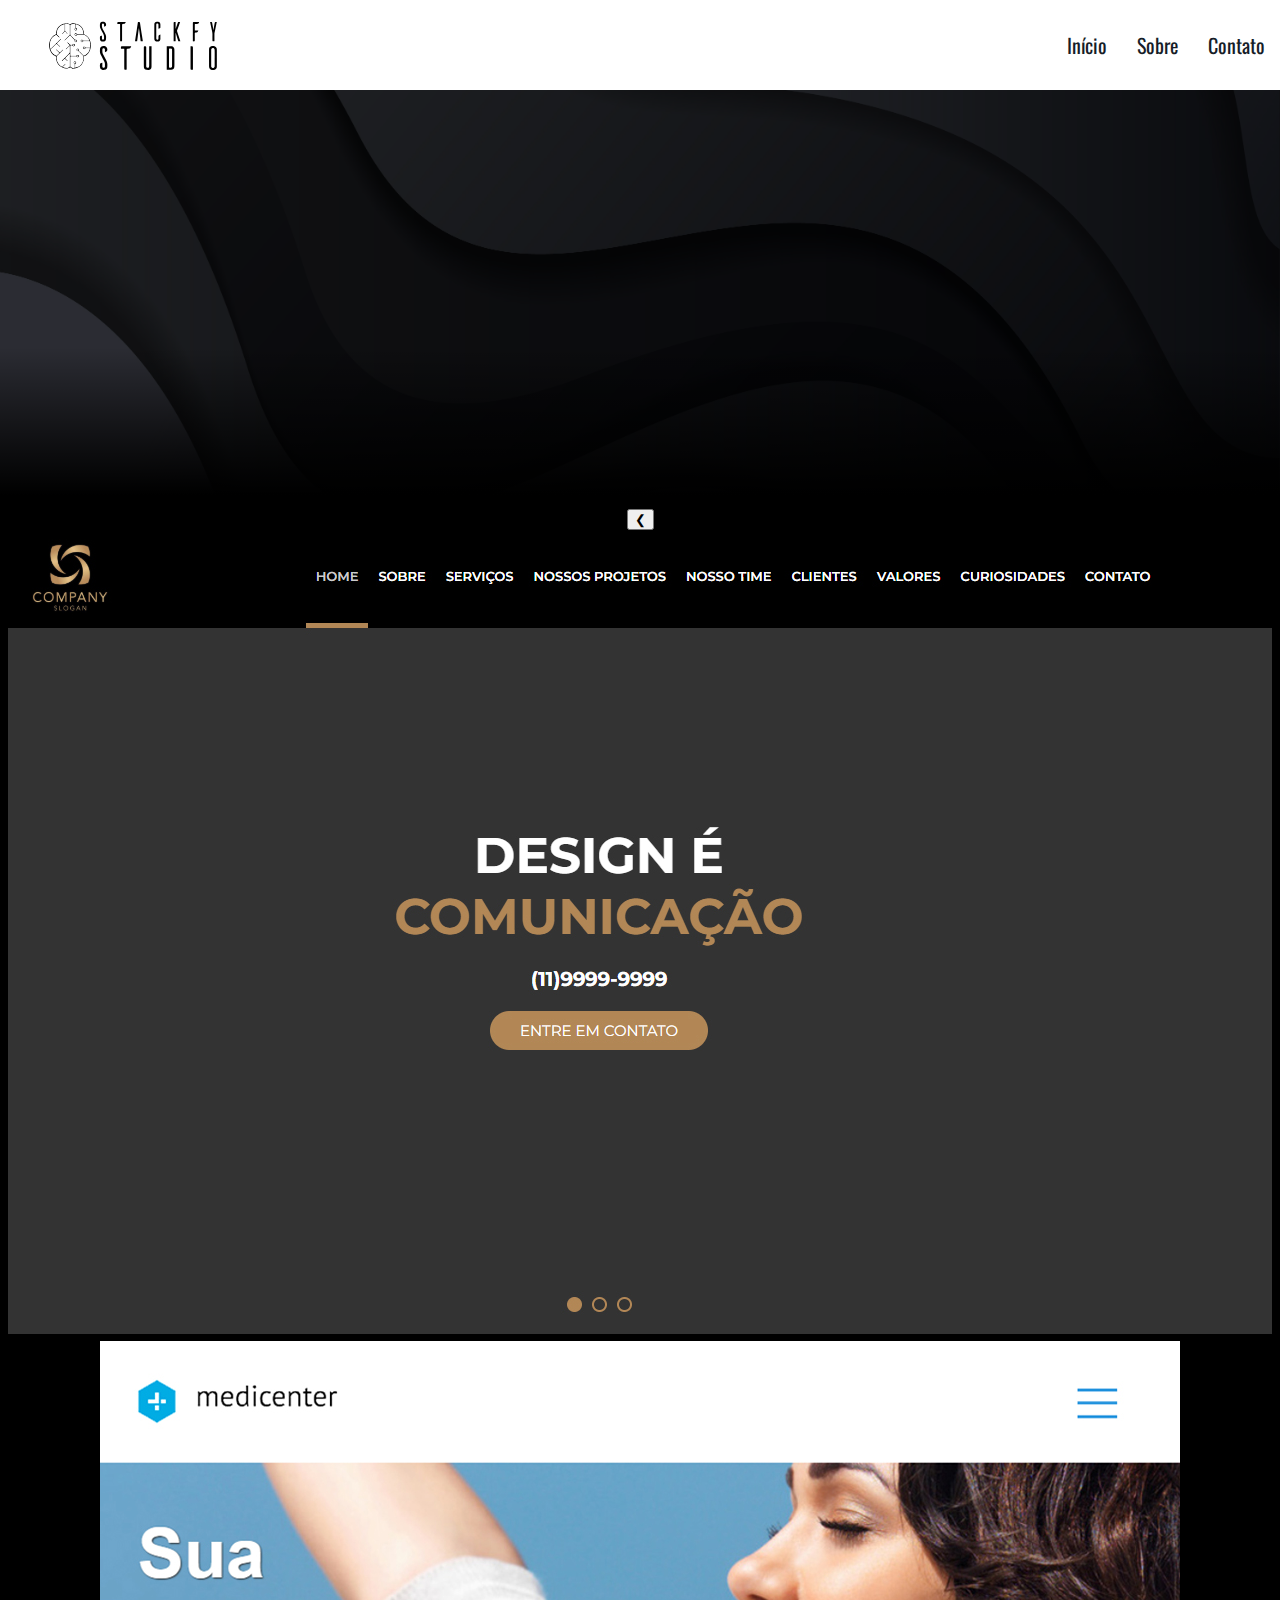
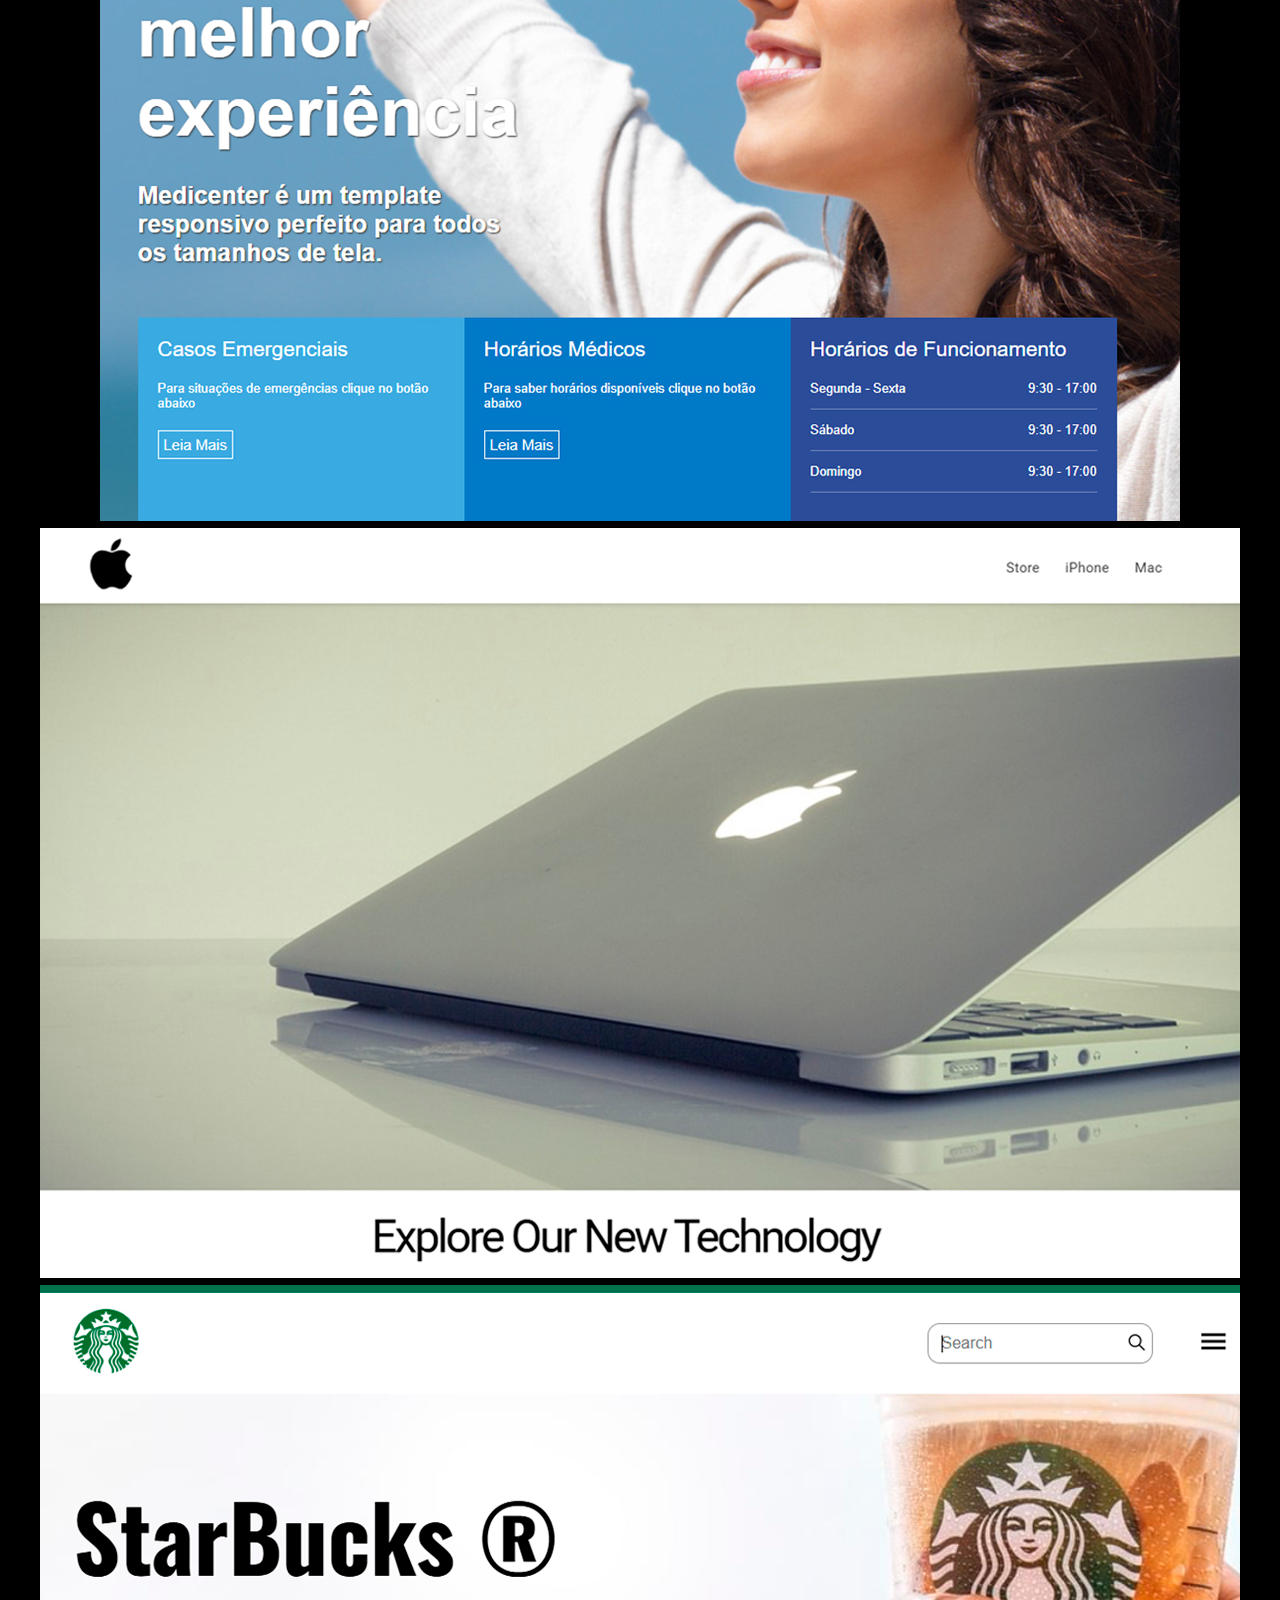
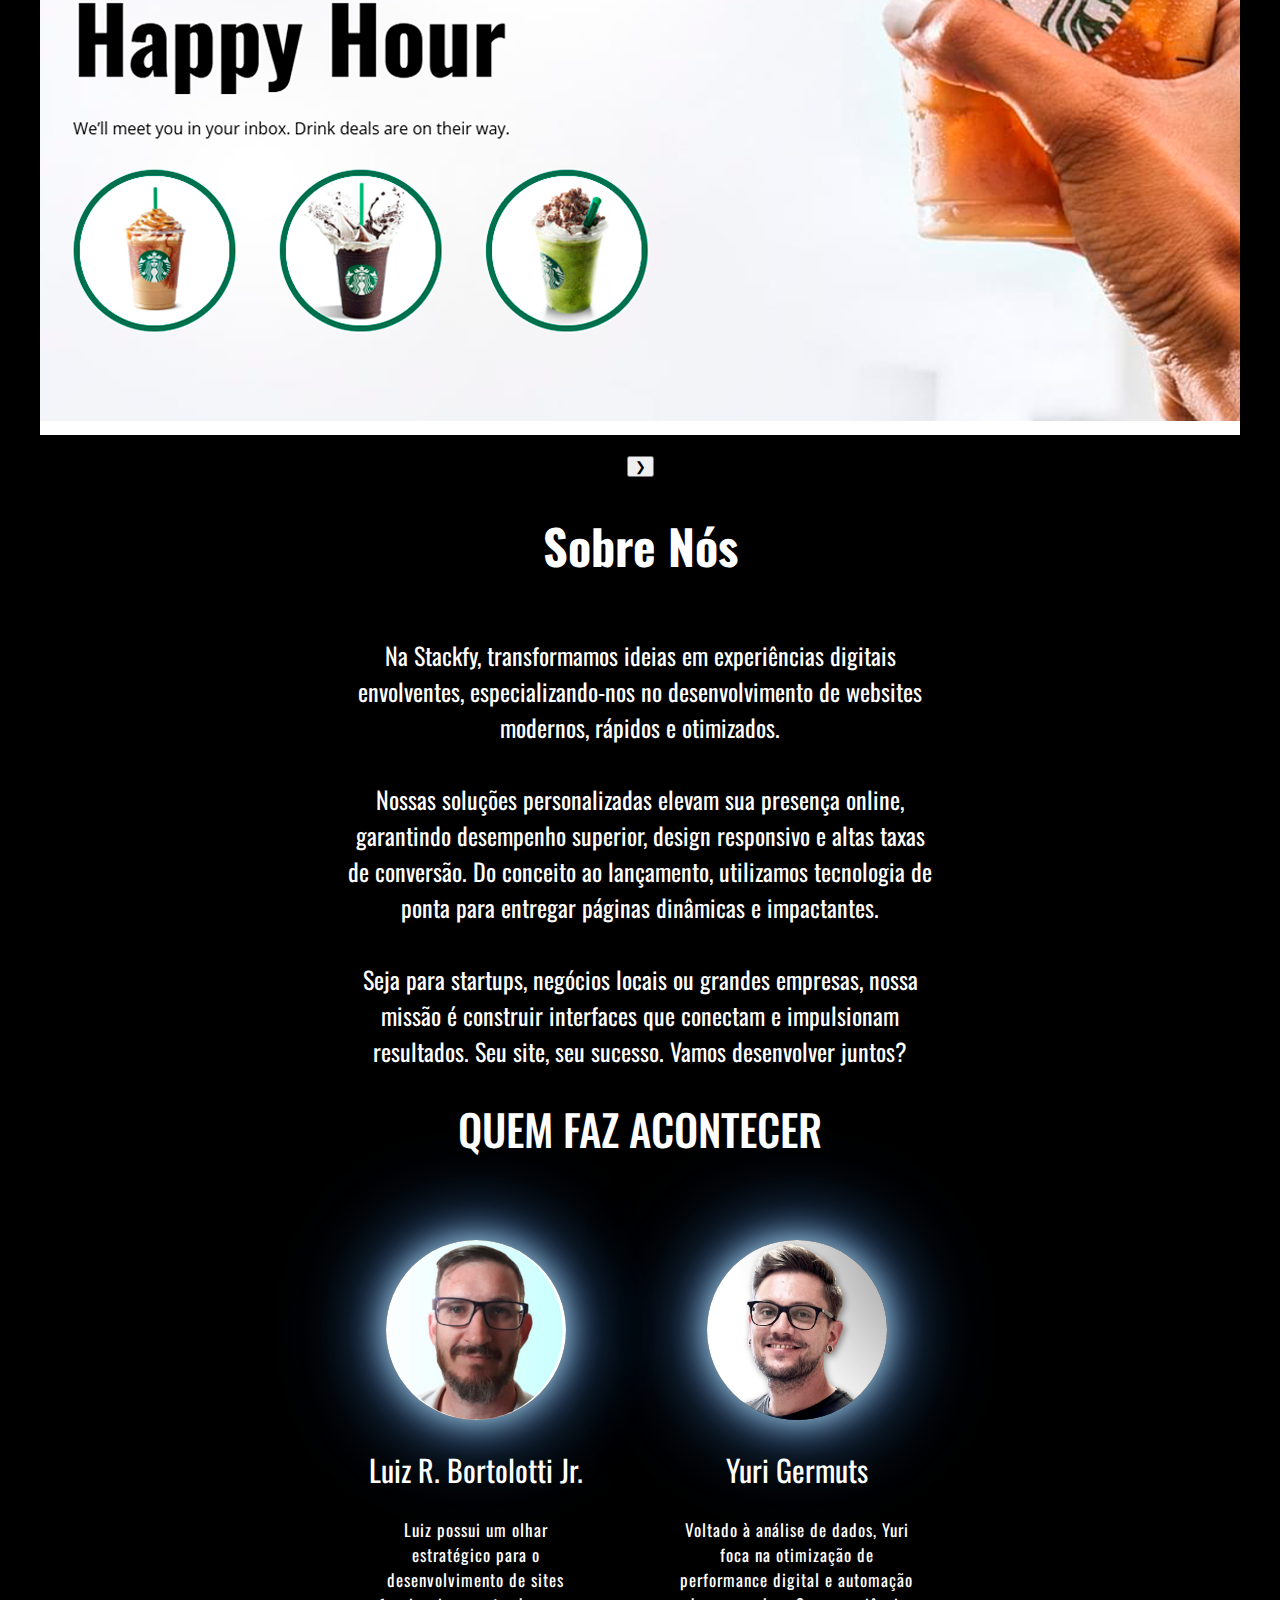
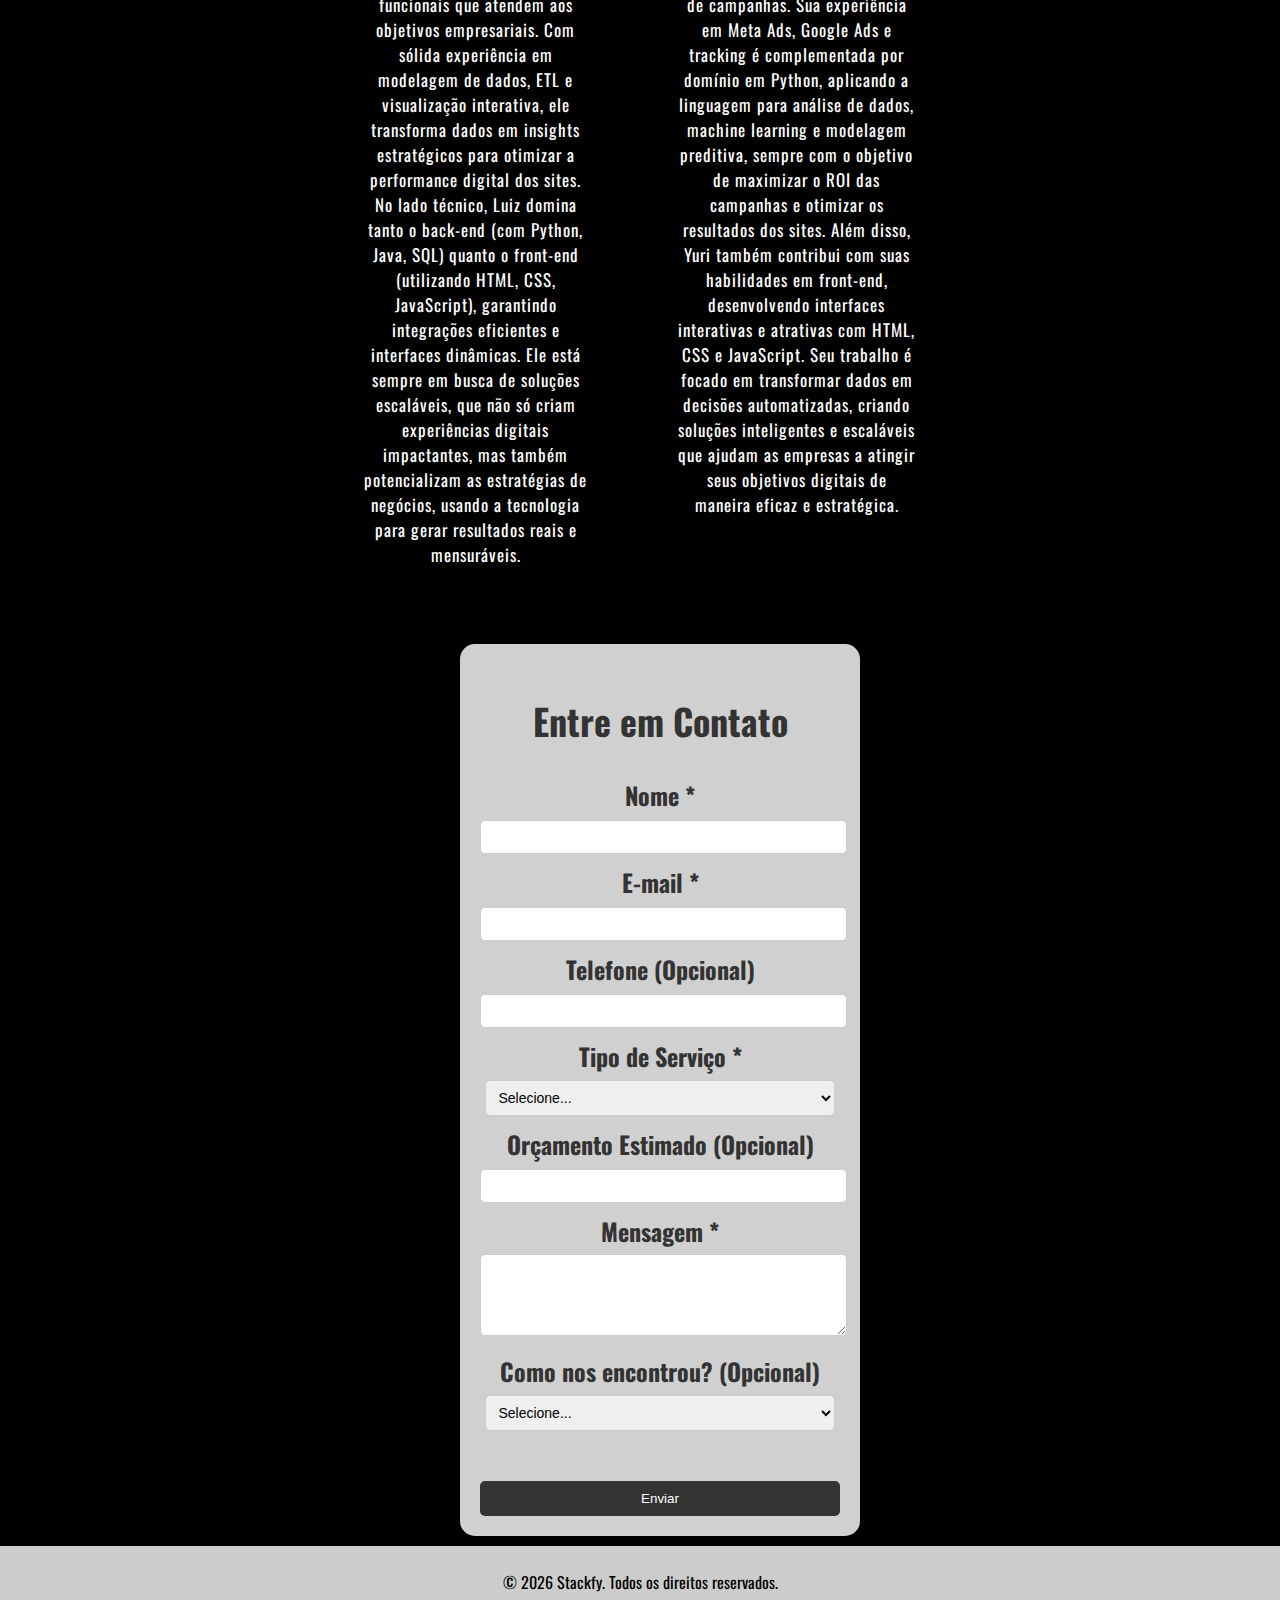
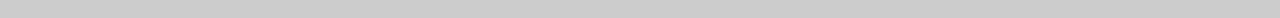
<file: index.html>
<!DOCTYPE html>
<html lang="pt-br">
<head>
    <meta charset="UTF-8">
    <meta name="viewport" content="width=device-width, initial-scale=1.0">
    <title>Stackfy Studio Page</title>
    <link rel="preconnect" href="https://fonts.googleapis.com">
    <link rel="preconnect" href="https://fonts.gstatic.com" crossorigin>
    <link href="https://fonts.googleapis.com/css2?family=Cabin+Sketch:wght@400;700&family=Open+Sans:ital,wght@0,300..800;1,300..800&family=Oswald:wght@200&display=swap" rel="stylesheet">
    <link rel="stylesheet" href="styles/style.css">
    <link rel="stylesheet" href="https://cdn.jsdelivr.net/npm/swiper@11/swiper-bundle.min.css" />       
</head>
<body>

    <header>
        <a href="index.html"><img src="assets/Stackfy_LogoWhite2.svg" alt="Logo Stackify"></a>  
        <nav>
            <ul>
                <li><a href="#hero" data-section="home.html">Início</a></li>
                <li><a href="#about" data-section="about.html">Sobre</a></li>
                <li><a href="#contact" data-section="contact.html">Contato</a></li>
            </ul>
        </nav>
    </header>
    

    <main>
        <section id="hero" class="section" data-section="hero.html"></section>
        <section id="carousel" class="section" data-section="carousel.html"></section>
        <section id="about" class="section" data-section="about.html"></section>
        <section id="contact" class="section" data-section="contact.html"></section>
    </main>

    <footer>
        <p>&copy; <span class="ano"></span> Stackfy. Todos os direitos reservados.</p>
    </footer>

    <script src="src/app.js" defer></script>
    <script src="src/footerData.js"></script>
    <script src="https://cdn.jsdelivr.net/npm/swiper@11/swiper-bundle.min.js"></script>
</body>
</html>
</file>
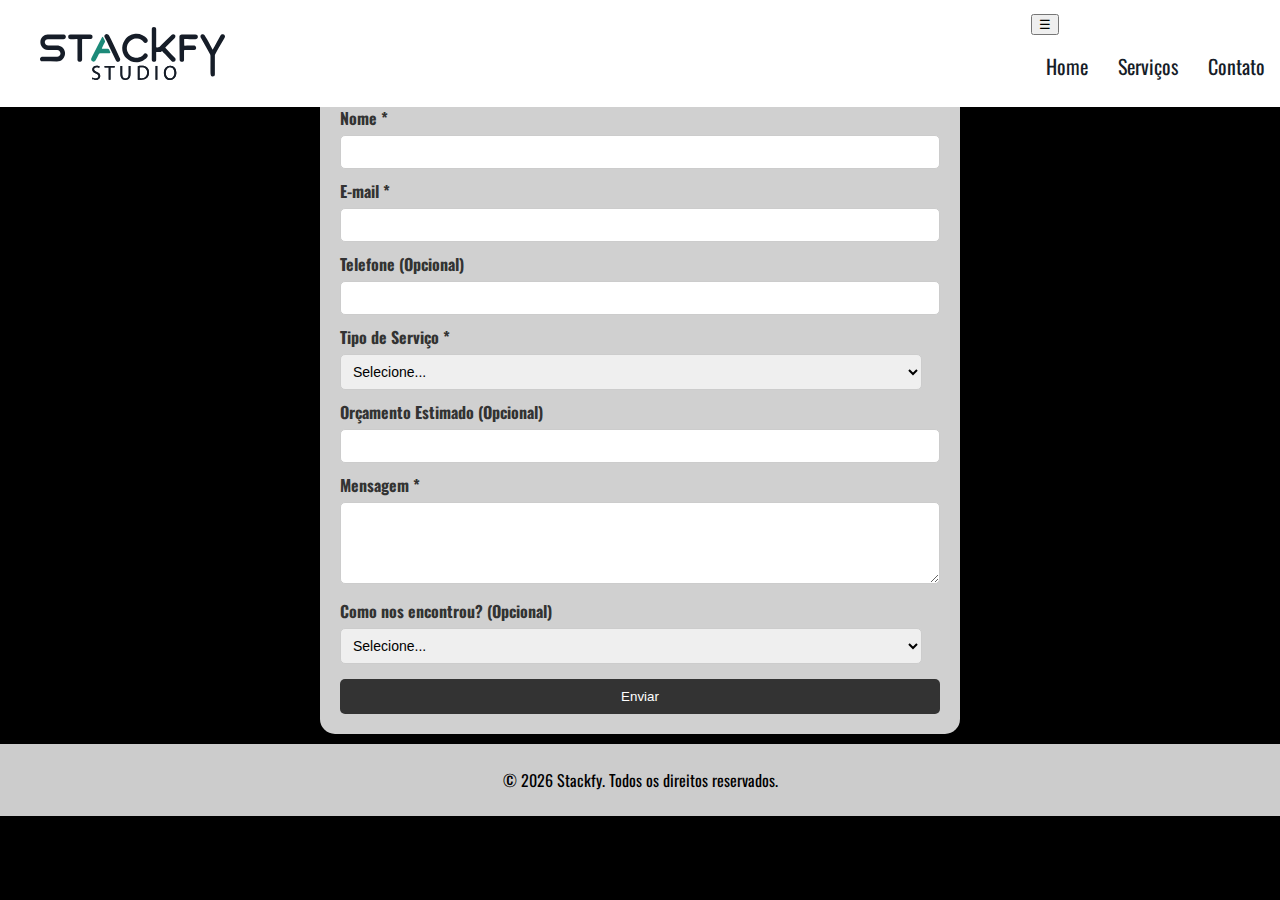
<file: contato.html>
<!DOCTYPE html>
<html lang="pt-br">

<head>
    <meta charset="UTF-8">
    <meta name="viewport" content="width=device-width, initial-scale=1.0">
    <title>Stackfy Studio Page - Contato</title>
    <link rel="stylesheet" href="styles/style.css">
    <link rel="stylesheet" href="styles/contato.css">
    <link rel="preconnect" href="https://fonts.googleapis.com">
    <link rel="preconnect" href="https://fonts.gstatic.com" crossorigin>
    <link
        href="https://fonts.googleapis.com/css2?family=Cabin+Sketch:wght@400;700&family=Open+Sans:ital,wght@0,300..800;1,300..800&family=Oswald:wght@200..700&display=swap"
        rel="stylesheet">
    <link rel="stylesheet" href="https://cdn.jsdelivr.net/npm/swiper@11/swiper-bundle.min.css" />
    <script src="https://cdn.jsdelivr.net/npm/swiper@11/swiper-bundle.min.js"></script>
</head>

<body>
    <header>
        <a href="index.html"><img src="assets/stackify.svg" alt=""></a>
        <nav class="menu">
            <button class="hamburger">&#9776;</button> <!-- Ícone de três barras -->
            <ul>
                <li>
                    <a href="index.html">Home</a>
                </li>
                <li>
                    <a href="contato.html">Serviços</a>
                </li>
                <li>
                    <a href="contato.html">Contato</a>
                </li>
            </ul>
        </nav>
    </header>
    <div class="container__contato">
        <main class="formulario">
            <h2>Entre em Contato</h2>
            <form action="#" method="post">
                <Label>Nome *</Label>
                <input type="text" name="nome" required>

                <label>E-mail *</label>
                <input type="email" name="email" required>

                <label>Telefone (Opcional)</label>
                <input type="tel" name="telefone">

                <label>Tipo de Serviço *</label>
                <select name="servico" id="servico" required>
                    <option value="">Selecione...</option>
                    <option value="desenvolvimento">Desenvolvimento de Site</option>
                    <option value="applicacao">Aplicação Web</option>
                    <option value="landing_page">Landing Page</option>
                    <option value="manutencao">Manutenção/Atualização</option>
                    <option value="consultoria">Consultoria</option>
                    <option value="outro">Outro</option>
                </select>

                <label>Orçamento Estimado (Opcional)</label>
                <input type="text" name="orcamento">

                <label>Mensagem *</label>
                <textarea name="mensagem" id="mensagem" required rows="4"></textarea>

                <label>Como nos encontrou? (Opcional)</label>
                <select name="origem" id="origem">
                    <option value="">Selecione...</option>
                    <option value="google">Google</option>
                    <option value="redes_sociais">Redes Sociais</option>
                    <option value="indicacao">Indicação</option>
                    <option value="outro">Outro</option>
                </select>
                <button class="btn__enviar" type="submit">Enviar</button>
            </form>
        </main>
    </div>
    <footer>
        <p>&copy; <span class="ano"></span> Stackfy. Todos os direitos reservados.</p>
    </footer>

    <script src="src/script.js" defer></script>
    <script src="src/footerData.js" defer></script>
    <script src="src/contato.js" defer></script>
</body>

</html>
</file>
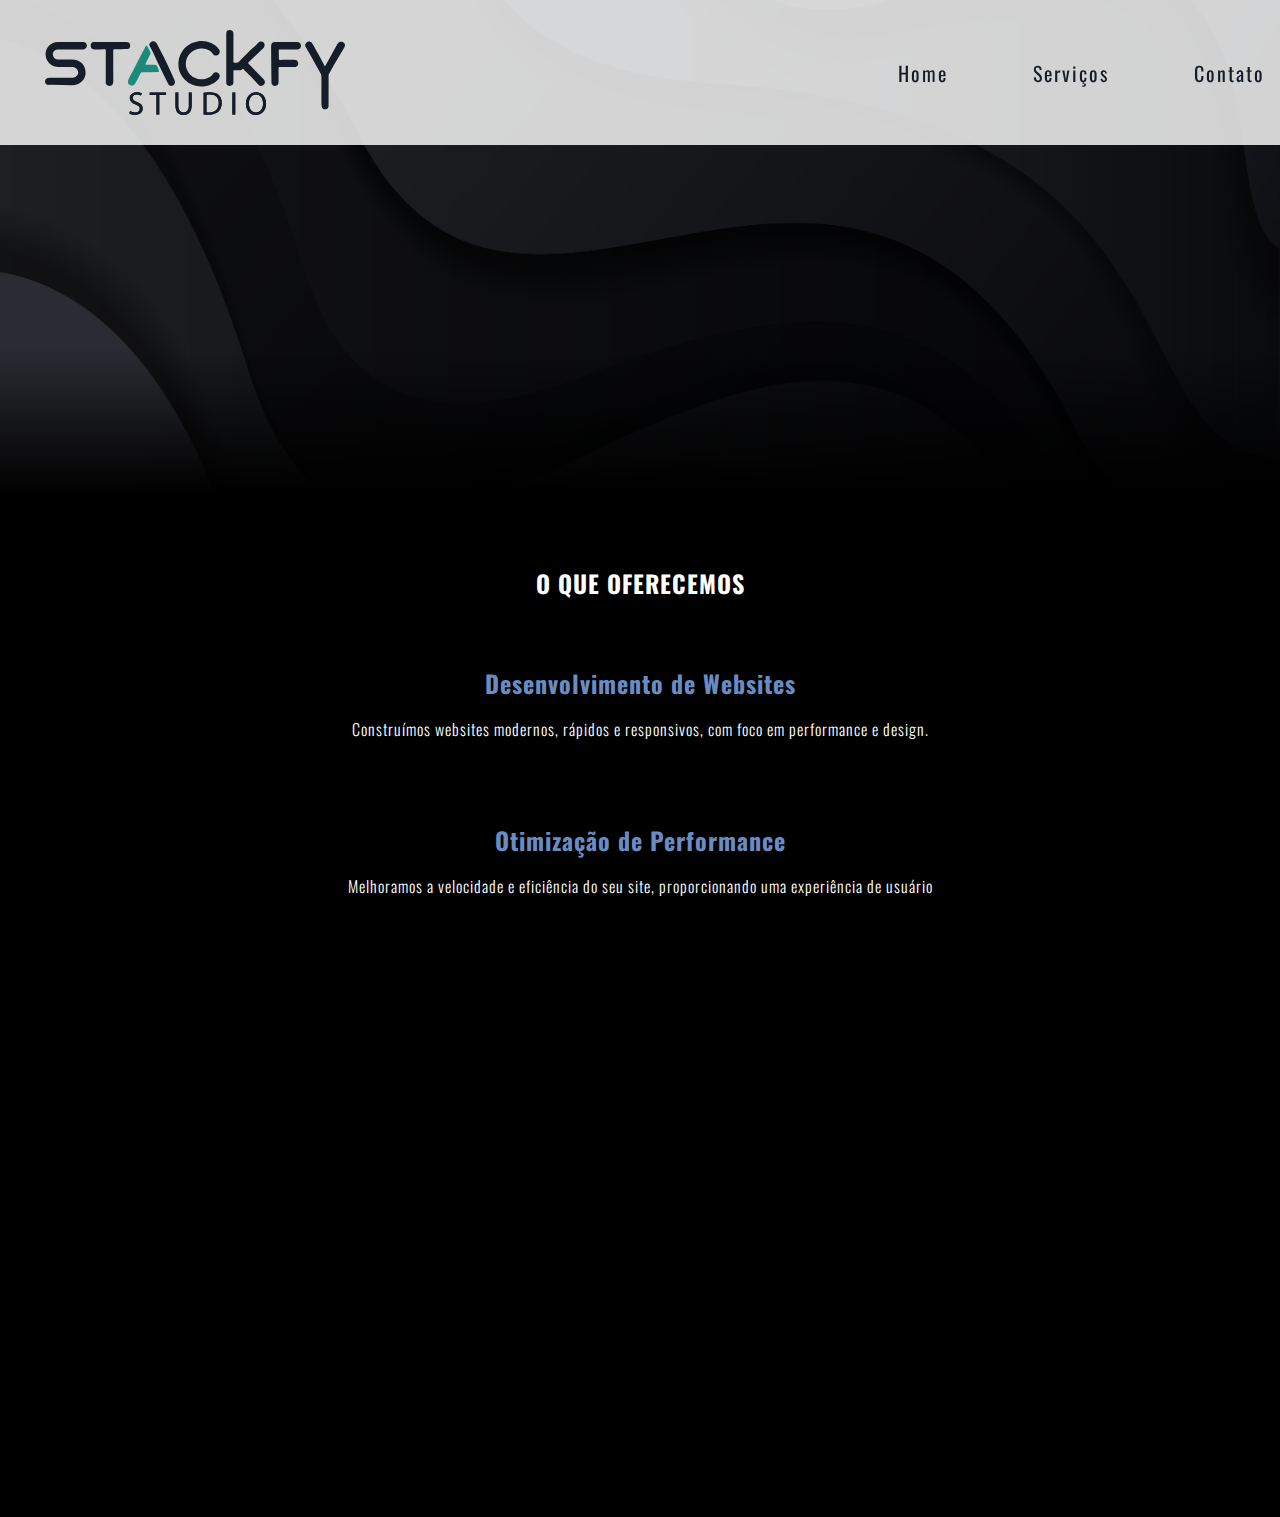
<file: servicos.html>
<!DOCTYPE html>
<html lang="pt-br">

<head>
    <meta charset="UTF-8">
    <meta name="viewport" content="width=device-width, initial-scale=1.0">
    <title>Serviços - Stackfy Studio</title>
    <link rel="stylesheet" href="/styles/style.css">
    <link rel="stylesheet" href="/styles/servicos.css">
    <link rel="preconnect" href="https://fonts.googleapis.com">
    <link rel="preconnect" href="https://fonts.gstatic.com" crossorigin>
    <link
        href="https://fonts.googleapis.com/css2?family=Cabin+Sketch:wght@400;700&family=Open+Sans:ital,wght@0,300..800;1,300..800&family=Oswald:wght@200..700&display=swap"
        rel="stylesheet">
    <link rel="stylesheet" href="https://cdn.jsdelivr.net/npm/swiper@11/swiper-bundle.min.css" />
    <script src="https://cdn.jsdelivr.net/npm/swiper@11/swiper-bundle.min.js"></script>
</head>

<body>
    <header>
        <a href="index.html"><img src="assets/stackify.svg" alt="Logo Stackfy"></a>
        <nav class="menu">
            <button class="hamburger">&#9776;</button> <!-- Ícone de três barras -->
            <ul>
                <li><a href="index.html">Home</a></li>
                <li><a href="servicos.html">Serviços</a></li>
                <li><a href="contato.html">Contato</a></li>
            </ul>
        </nav>
    </header>

    <div class="container">

        <section class="hero">
            <div class="hero-content">
                <h1>EXPLORANDO NOSSOS SERVIÇOS</h1>
                <p>Transformamos sua visão em soluções digitais inovadoras, com foco em performance e resultados.</p>
            </div>
        </section>

        <section class="service-descriptions">
            <h2>O QUE OFERECEMOS</h2>
            <div class="service">
                <h3>Desenvolvimento de Websites</h3>
                <p>Construímos websites modernos, rápidos e responsivos, com foco em performance e design.</p>
            </div>
            <div class="service">
                <h3>Otimização de Performance</h3>
                <p>Melhoramos a velocidade e eficiência do seu site, proporcionando uma experiência de usuário superior.</p>
            </div>
            <div class="service">
                <h3>Gestão de Campanhas Digitais</h3>
                <p>Estruturamos campanhas de Meta Ads e Google Ads, sempre com foco em ROI e resultados mensuráveis.</p>
            </div>
            <div class="service">
                <h3>Consultoria em BI e Análise de Dados</h3>
                <p>Aplicamos soluções de Business Intelligence para ajudar sua empresa a tomar decisões estratégicas baseadas em dados.</p>
            </div>
        </section>

    </div>

    <footer>
        <p>&copy; <span class="ano"></span> Stackfy. Todos os direitos reservados.</p>
    </footer>

    <script src="src/script.js" defer></script>
    <script src="src/footerData.js" defer></script>
</body>

</html>
</file>
<file: styles/style.css>
html, body {
    font-family: "Oswald", sans-serif;
    margin: 0;
    padding: 0;
    box-sizing: border-box;
    background-color: #000000;
    color: #fff;
}

header {
    z-index: 1000;
    display: flex;
    align-items: center;
    justify-content: space-between;
    background-color: white;
    padding: 10px 20px;
    position: fixed;
    width: 100%;
    top: 0;
    left: 0;
}

header img {
    width: 185px;
    margin-left: 20px;
    margin-top: 5px;
}

nav {
    margin-right: 20px;
    position: relative;
}

nav ul {
    list-style: none;
    display: flex;
    padding: 0;
}

nav ul li {
    margin: 0 15px;
}

nav ul li a {
    color: #161d28;
    text-decoration: none;
    font-size: 20px;
    font-weight: 400;
    padding: 5px 0;
}

nav ul li a:hover {
    color: #9499a1;
}

.section {
    display: flex;
    align-items: center;
    flex-direction: column;
    justify-content: center;
    padding: 0 16%;
    font-size: 24px;
    background: black;
    text-align: center;
}

.hero {
    height: 55vh;
    min-width: 100vw;
    background-image: url('../assets/background_main.jpg');
    background-size: cover;
    background-position: center;
    display: flex;
    justify-content: center;
    align-items: center;
    position: relative;
    color: #fff;
    text-align: center;
    animation: fadeIn 1.5s ease-out;
}

.hero::before {
    content: '';
    position: absolute;
    top: 0;
    left: 0;
    width: 100%;
    height: 100%;
    background: rgba(0, 0, 0, 0.5);
}

.hero::after {
    content: '';
    position: absolute;
    bottom: 0;
    left: 0;
    width: 100%;
    height: 30%;
    background: linear-gradient(to bottom, rgba(0, 0, 0, 0), rgba(0, 0, 0, 1));
    pointer-events: none;
}

.hero-content {
    z-index: 1;
    opacity: 0;
    animation: fadeInText 2s 1.5s forwards;
    max-width: 900px;
}

.hero h1 {
    font-size: 4rem;
    margin: 0;
    letter-spacing: 2px;
    padding: 50px;
    margin-top: 110px;
    margin-bottom: 0;
}

.hero p {
    font-size: 2rem;
}

.swiper {
    display: flex;
    width: 80%;
    padding: 20px 0;
    margin: 20px 0 0 0;
    position: relative;  /* Necessário para a posição do conteúdo dentro da div */
}

.swiper-wrapper {
    display: flex;
}

.swiper-slide {
    position: relative;  /* Necessário para manipulação da imagem dentro da div */
    display: flex;
    justify-content: center;
    align-items: center;
    overflow: visible;  /* Permite que a imagem ultrapasse a div */
    transition: transform 0.3s ease;  /* Para uma transição suave */
}

.swiper-slide img {
    width: 100%;
    height: 300px;
    object-fit: cover;
    border-radius: 10px;
    box-shadow: 0px 5px 15px rgba(0, 0, 0, 0.2);
    transition: transform 0.3s ease; /* Transição suave */
}

.team-section {
    display: flex;
    flex-direction: column;
    align-items: center;
    text-align: center;
    padding: 50px 0;
    margin-top: -75px;
}

.section-title {
    font-size: 43px;
    font-weight: 500;
    color: #fff;
    margin-bottom: 80px;
}

.crew {
    display: flex;
    justify-content: center;
    align-items: center;
    width: 100%;
}

.fotos {
    display: flex;
    justify-content: center;
    gap: 50px;
    max-width: 900px;
}

.foto {
    text-align: center;
    max-width: 400px;
}

.foto img {
    width: 180px;
    height: 180px;
    border-radius: 50%;
    object-fit: cover;
    margin-bottom: 10px;
    box-shadow: 0 0 35px rgba(173, 216, 230, 1), 0 0 80px rgba(100, 149, 237, 0.8), 0 0 120px rgba(29, 97, 153, 0.6);
    animation: pulse 2s infinite ease-in-out;
}

.foto h2 {
    margin-top: 10px;
    font-size: 30px;
    font-weight: 400;
    color: #ffffff;
}

.foto p {
    padding: 0 20px;
    font-size: 17px;
    color: #ffffff;
    line-height: 25px;
    letter-spacing: 1px;
}

.container__contato {
    flex: 1;
    display: flex;
    flex-direction: column;
    justify-content: center;
    background: rgba(255, 255, 255, 0.815); 
    padding: 20px;
    border-radius: 15px;
    box-shadow: 0 0 10px rgba(0, 0, 0, 0.1);    
    max-width: 600px;
    width: 100%;
    margin: 0 auto;
    margin-top: 10px;
    margin-bottom: 10px; 
}

.formulario h2 {
    text-align: center;
    color: #333;
}

.formulario label {
    display: block;
    margin-top: 10px;
    font-weight: bold;
    color: #333;
}

.formulario input, select, textarea {
    width: 97%;
    padding: 8px;
    margin-top: 5px;
    border: 1px solid #ccc;
    border-radius: 5px;
    font-size: 14px;
}

.btn__enviar {
    width: 100%;
    padding: 10px;
    background: #333;
    color: white;
    border: none;
    border-radius: 5px;
    margin-top: 50px;
    cursor: pointer;
    transition: background 0.3s ease;
}

.btn__enviar:hover {
    background: #222;
}

footer {
    background-color: rgba(255, 255, 255, 0.8);
    color: #000;
    font-size: 16px;
    text-align: center;    
    padding: 8px;
    position: relative;
}

@keyframes fadeIn {
    from {
        opacity: 0;
    }
    to {
        opacity: 1;
    }
}

@keyframes fadeInText {
    from {
        opacity: 0;
        transform: translateY(50px);
    }
    to {
        opacity: 1;
        transform: translateY(0);
    }
}

/* Responsividade */

/* Tablets (até 1024px) */
@media (max-width: 1024px) {
    header img {
        width: 140px;
    }
    .section {
        padding: 0 8%;
    }
    .fotos {
        gap: 30px;
    }
    .foto img {
        width: 140px;
        height: 140px;
    }
    .swiper {
        width: 90%;
    }
    .swiper-slide img {
        height: 250px;
    }
}

/* Celulares médios (até 768px) */
@media (max-width: 768px) {
    header {
        position: fixed;
        top: 0;
        left: 0;
        width: 100%;
        z-index: 1000;
        background-color: white;
        padding: 10px 15px;
    }
    header img {
        width: 120px;
    }
    .section {
        padding: 0 5%;
    }
    .fotos {
        flex-direction: column;
        align-items: center;
    }
    .swiper {
        width: 95%;
        padding: 10px 0;
        margin: 35% 0 0 0;
    }
    .swiper-slide img {
        height: 200px;
    }

    .container__contato {
        max-width: 80%;
    }

}

/* Celulares pequenos (até 480px) */
@media (max-width: 480px) {
    .hero h1 {
        font-size: 2rem;
    }
    .swiper-slide img {
        height: 180px;
        border-radius: 8px;
    }
    .section-title {
        font-size: 35px;
    }
    .foto img {
        width: 120px;
        height: 120px;
    }
}


/* Responsividade para Landscape (orientação horizontal) */

/* Landscape - Tablets (até 1024px) */
@media (max-width: 1024px) and (orientation: landscape) {
    header img {
        width: 160px;
    }
    .section {
        padding: 0 12%;
    }
    .fotos {
        gap: 40px;
    }
    .foto img {
        width: 160px;
        height: 160px;
    }
    .swiper {
        width: 90%;
        padding: 15px 0;
        margin: 35% 0 0 0;
    }
    .swiper-slide img {
        height: 280px;
    }
}

/* Landscape - Celulares médios (até 768px) */
@media (max-width: 768px) and (orientation: landscape) {
    header {
        position: fixed;
        top: 0;
        left: 0;
        width: 100%;
        z-index: 1000;
        background-color: white;
        padding: 10px 20px;
    }
    header img {
        width: 130px;
    }
    .section {
        padding: 0 10%;
    }
    .fotos {
        flex-direction: row;
        justify-content: space-between;
    }
    .swiper {
        width: 90%;
        padding: 15px 0;
        margin: 35% 0 0 0;
    }
    .swiper-slide img {
        height: 220px;
    }

    .container__contato {
        max-width: 85%;
    }
}

/* Landscape - Celulares pequenos (até 480px) */
@media (max-width: 480px) and (orientation: landscape) {
    .hero h1 {
        font-size: 1.8rem;
    }
    .swiper-slide img {
        height: 170px;
        border-radius: 10px;
    }
    .section-title {
        font-size: 30px;
    }
    .foto img {
        width: 140px;
        height: 140px;
    }
}
</file>
<file: styles/contato.css>
.container__contato {
        flex: 1;
        display: flex;
        flex-direction: column;
        justify-content: center;    
        background: rgba(255, 255, 255, 0.815); 
        padding: 20px;
        border-radius: 15px;
        box-shadow: 0 0 10px rgba(0, 0, 0, 0.1);    
        max-width: 600px;
        width: 100%;
        margin: 0 auto;
        margin-top: 10px;
        margin-bottom: 10px; 
    }

    .formulario h2 {
        text-align: center;
        color: #333;
    }
    .formulario label {
        display: block;
        margin-top: 10px;
        font-weight: bold;
        color: #333;
    }
    .formulario input, select, textarea {
        width: 97%;
        padding: 8px;
        margin-top: 5px;
        border: 1px solid #ccc;
        border-radius: 5px;
        font-size: 14px;
    }
    .btn__enviar {
        width: 100%;
        padding: 10px;
        background: #333;
        color: white;
        border: none;
        border-radius: 5px;
        margin-top: 15px;
        cursor: pointer;
        transition: background 0.3s ease;
    }
   
    .btn__enviar:hover {
        background: #222;
    }

    @media (max-width: 768px) {
        .container__contato {
            width: 90%;
            padding: 15px;
        }
    }
</file>
<file: styles/servicos.css>
html, body {
    display: flex;
    flex-direction: column;
    margin: 0;
    padding: 0;
    height: 100%;
    box-sizing: border-box;
    background-color: #000000;
    font-family: "Oswald", sans-serif;
    font-optical-sizing: auto;
    font-weight: 200;
    font-style: normal;
    letter-spacing: 1px;
    overflow: auto;
    overflow-x: hidden;
}

/* Estilos para o Header */
header {
    display: flex;
    justify-content: space-between;
    align-items: center;
    padding: 20px;
    background-color: rgba(255, 255, 255, 0.815); /* Opacidade ajustada */
}

header img {
    width: 300px;
    padding: 5px;
}

/* Estilos para o Menu */
nav.menu {
    display: flex;
}

nav.menu a {
    color: #161d28;
    font-size: 20px;
    font-weight: 400;
    letter-spacing: 2px;
}

.hamburger {
    display: none;
    font-size: 30px;
    background: none;
    border: none;
    color: #000;
    cursor: pointer;    
}

.menu ul {
    display: flex;
    list-style: none;
    gap: 55px;
}

.menu a {
    color: #000;
    text-decoration: none;
    font-weight: 500;
    transition: color 0.3s ease, transform 0.2s ease;
}

.menu a:hover {
    color: #6a8cc2;
    transform: scale(1.1);
}

/* Seção Hero */
.hero {
    height: 55vh;
    background-image: url('../assets/background_main.jpg'); /* Imagem de fundo */
    background-size: cover;
    background-position: center;
    display: flex;
    justify-content: center;
    align-items: center;
    position: relative;
    color: #fff;
    text-align: center;
    animation: fadeIn 1.5s ease-out;
}

.hero::before {
    content: '';
    position: absolute;
    top: 0;
    left: 0;
    width: 100%;
    height: 100%;
    background: rgba(0, 0, 0, 0.5); /* Sobreposição escura para melhorar a legibilidade */
}

.hero::after {
    content: '';
    position: absolute;
    bottom: 0;
    left: 0;
    width: 100%;
    height: 30%; /* Ajuste conforme necessário */
    background: linear-gradient(to bottom, rgba(0, 0, 0, 0), rgba(0, 0, 0, 1)); /* Gradiente para o fade out */
    pointer-events: none; /* Para não interferir na interação com o conteúdo */
}

.hero-content {
    z-index: 1;
    opacity: 0;
    animation: fadeInText 2s 1.5s forwards; /* Animação do texto */
}

.hero h1 {
    font-size: 3rem;
    font-family: 'Oswald', sans-serif;
    margin: 0;
    letter-spacing: 2px;
}

.hero p {
    font-size: 1.5rem;
    font-family: 'Open Sans', sans-serif;
    margin-top: 1rem;
}

/* Estilos para a área principal (container) */
.container {
    flex: 1;
    padding-bottom: 50px;
}

section {
    display: flex;
    justify-content: center;
}

/* Estilos para os descritivos */
.service-descriptions {
    display: flex;
    flex-direction: column;
    align-items: center;
    margin: 50px 0;
    text-align: center;
}

.service {
    margin: 20px 0;
}

.service h3 {
    font-size: 24px;
    font-weight: 700;
    color: #6a8cc2;
    margin-bottom: 10px;
}

.service p {
    font-size: 16px;
    font-weight: 300;
    color: #fff;
    line-height: 1.6;
    max-width: 600px;
}

/* Estilos para o Footer */
footer {
    display: flex;
    justify-content: center;
    align-items: center;
    text-align: center;
    padding: 20px;
    background: rgba(255, 255, 255, 0.56);
    color: #fff;
    font-size: 14px;
}

/* Animações */
@keyframes fadeIn {
    from {
        opacity: 0;
    }
    to {
        opacity: 1;
    }
}

@keyframes fadeInText {
    from {
        opacity: 0;
        transform: translateY(50px);
    }
    to {
        opacity: 1;
        transform: translateY(0);
    }
}

/* Responsividade */
@media (max-width: 1024px) {
    .hamburger {
        display: block;
    }

    .menu {
        display: flex;
        flex-direction: column;
    }

    .menu ul {
        display: none;
        flex-direction: column;
    }

    .menu ul.open {
        display: flex;
    }

    .menu a {
        padding: 10px;
        color: #000;
        font-size: 18px;
    }

    .hero h1 {
        font-size: 2.5rem;
    }

    .hero p {
        font-size: 1.2rem;
    }
}

@media (max-width: 768px) {
    header img {
        width: 250px;
    }

    .menu ul {
        flex-direction: column;
        gap: 15px;
        text-align: center;
    }

    .hero h1 {
        font-size: 3rem;
    }

    .hero p {
        font-size: 18px;
        font-weight: 400;
    }
}

@media (max-width: 430px) {
    .hero{
        height: 45vh;
    }
    
    .service-descriptions {
        margin: 0;
        max-width: 430px;
        padding: 0 20px;
    }
}
</file>
